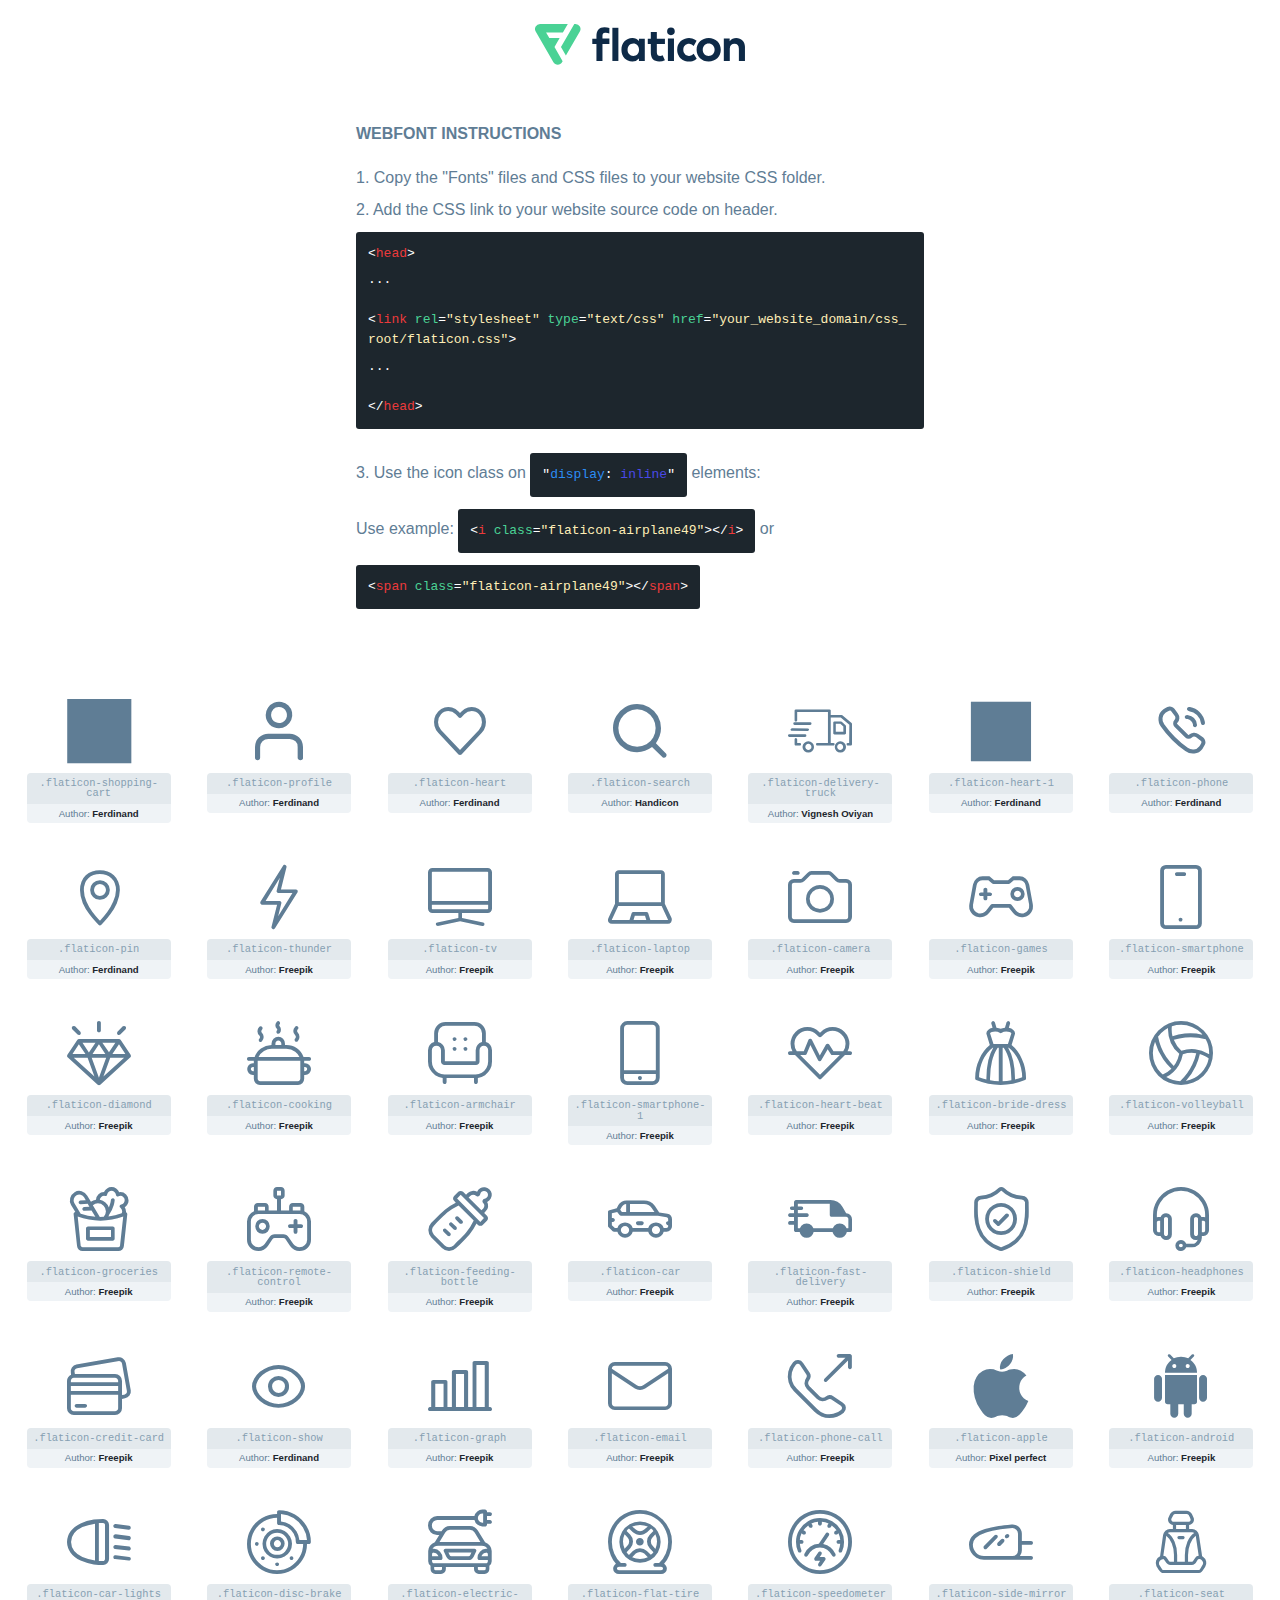
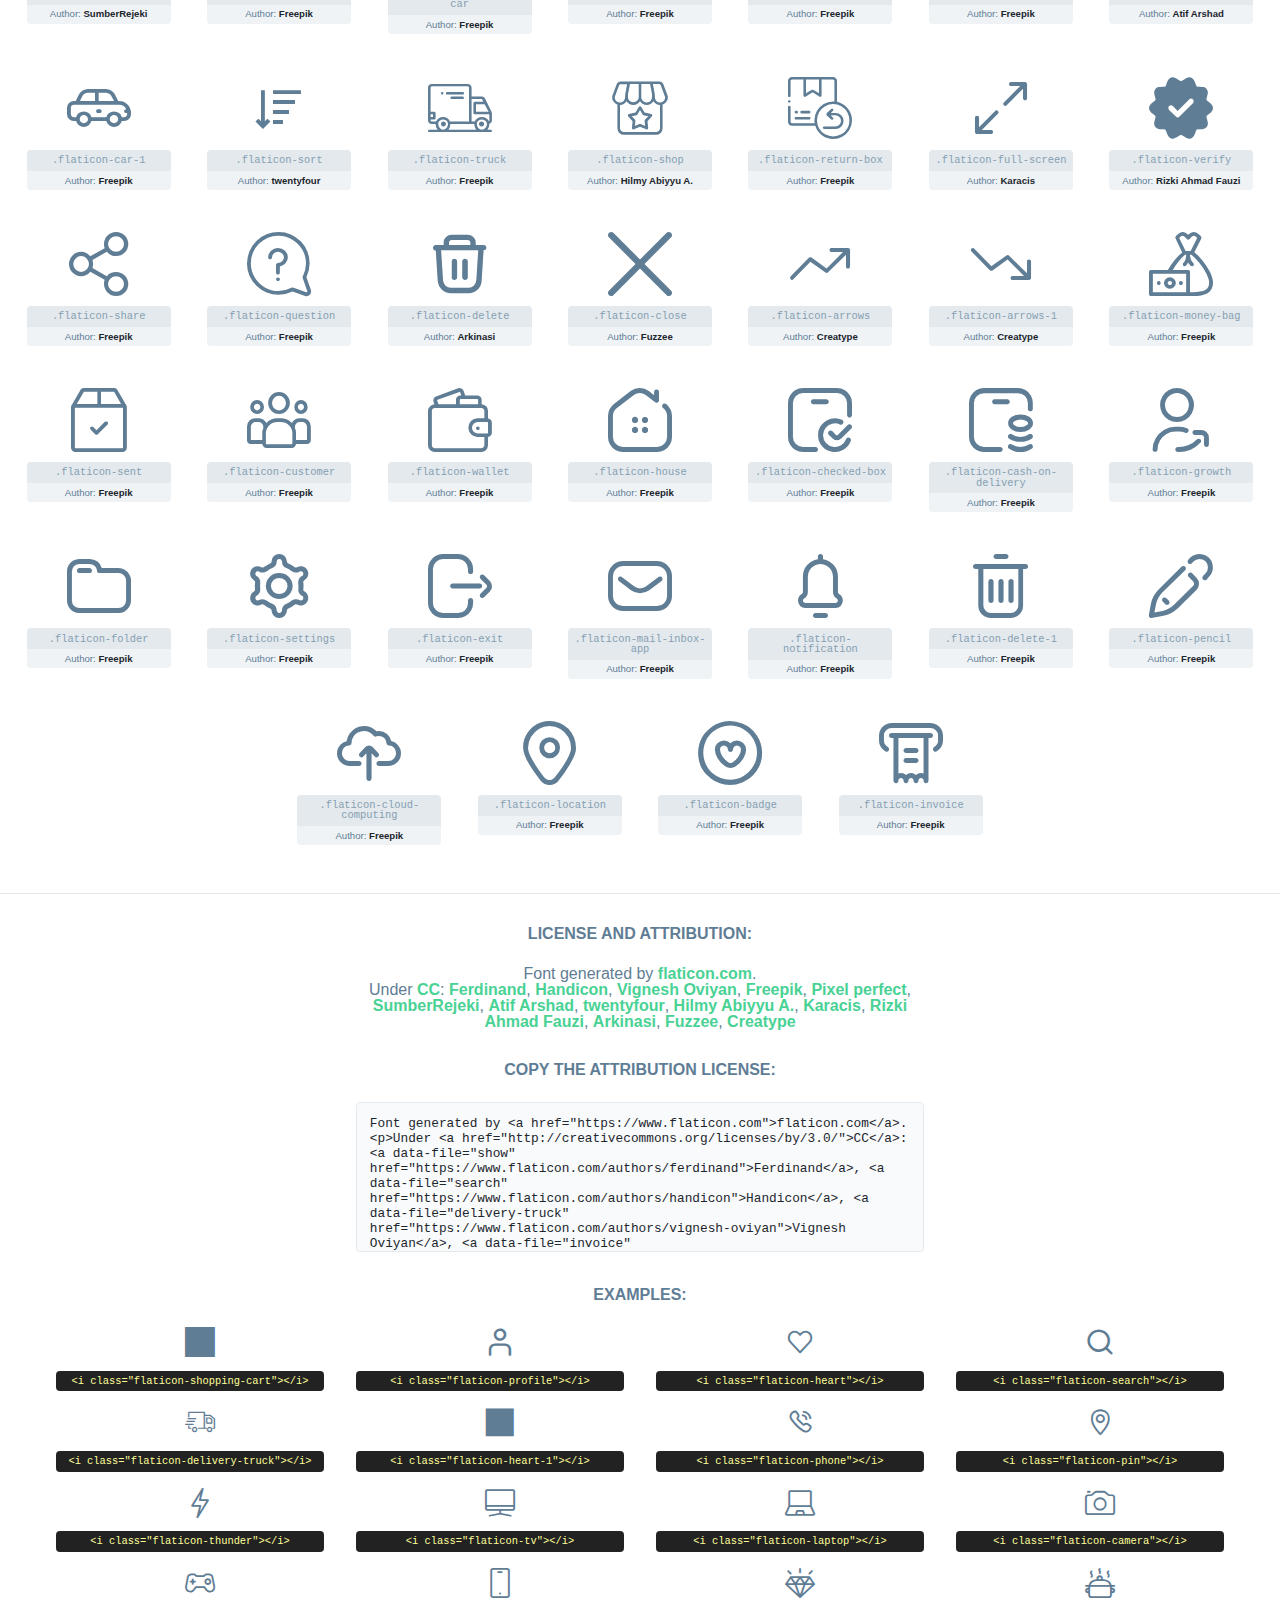
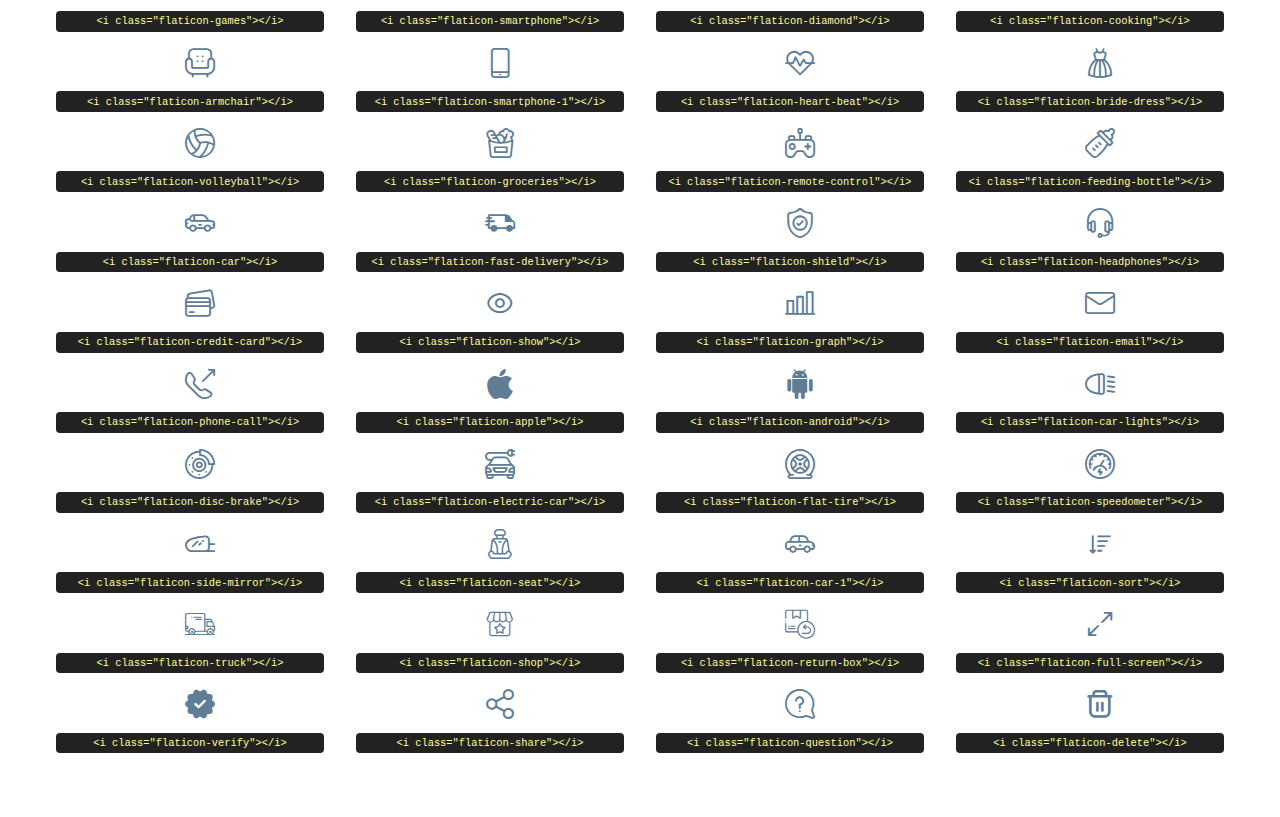
<file: resources/fonts/flaticon/flaticon.html>
<!DOCTYPE html>
<html lang="en">
<head>
    <title>Flaticon Webfont</title>
    <link rel="stylesheet" type="text/css" href="flaticon.css"/>
    <meta charset="UTF-8">
    <style>
        html, body, div, span, applet, object, iframe,
        h1, h2, h3, h4, h5, h6, p, blockquote, pre,
        a, abbr, acronym, address, big, cite, code,
        del, dfn, em, img, ins, kbd, q, s, samp,
        small, strike, strong, sub, sup, tt, var,
        b, u, i, center,
        dl, dt, dd, ol, ul, li,
        fieldset, form, label, legend,
        table, caption, tbody, tfoot, thead, tr, th, td,
        article, aside, canvas, details, embed,
        figure, figcaption, footer, header, hgroup,
        menu, nav, output, ruby, section, summary,
        time, mark, audio, video {
            margin: 0;
            padding: 0;
            border: 0;
            font-size: 100%;
            font: inherit;
            vertical-align: baseline;
        }

        /* HTML5 display-role reset for older browsers */
        article, aside, details, figcaption, figure,
        footer, header, hgroup, menu, nav, section {
            display: block;
        }

        body {
            line-height: 1;
        }

        ol, ul {
            list-style: none;
        }

        blockquote, q {
            quotes: none;
        }

        blockquote:before, blockquote:after,
        q:before, q:after {
            content: '';
            content: none;
        }

        table {
            border-collapse: collapse;
            border-spacing: 0;
        }

        body {
            font-family: Helvetica, Arial, sans-serif;
            font-size: 16px;
            color: #5f7d95;
        }

        a {
            color: #4AD295;
            font-weight: bold;
            text-decoration: none;
        }

        * {
            -moz-box-sizing: border-box;
            -webkit-box-sizing: border-box;
            box-sizing: border-box;
            margin: 0;
            padding: 0;
        }

        [class^="flaticon-"]:before, [class*=" flaticon-"]:before, [class^="flaticon-"]:after, [class*=" flaticon-"]:after {
            font-family: Flaticon;
            font-size: 30px;
            font-style: normal;
            margin-left: 20px;
            color: #333;
        }

        .wrapper {
            max-width: 600px;
            margin: auto;
            padding: 0 1em;
        }

        .title {
            margin-bottom: 24px;
            text-transform: uppercase;
            font-weight: bold;
        }

        header {
            text-align: center;
            padding: 24px;
        }

        header .logo {
            width: 210px;
            height: auto;
            border: none;
            display: inline-block;
        }

        header strong {
            font-size: 28px;
            font-weight: 500;
            vertical-align: middle;
        }

        .demo {
            margin: 2em auto;
            line-height: 1.25em;
        }

        .demo ul li {
            margin-bottom: 12px;
        }

        .demo ul li code {
            background-color: #1D262D;
            border-radius: 3px;
            padding: 12px;
            display: inline-block;
            color: #fff;
            font-family: Consolas, Monaco, Lucida Console, Liberation Mono, DejaVu Sans Mono, Bitstream Vera Sans Mono, Courier New, monospace;
            font-weight: lighter;
            margin-top: 12px;
            font-size: 13px;
            word-break: break-all;
        }

        .demo ul li code .red {
            color: #EC3A3B;
        }

        .demo ul li code .green {
            color: #4AD295;
        }

        .demo ul li code .yellow {
            color: #FFEEB6;
        }

        .demo ul li code .blue {
            color: #2C8CF4;
        }

        .demo ul li code .purple {
            color: #4949E7;
        }

        .demo ul li code .dots {
            margin-top: 0.5em;
            display: block;
        }

        #glyphs {
            border-bottom: 1px solid #E3E9ED;
            padding: 2em 0;
            text-align: center;
        }

        .glyph {
            display: inline-block;
            width: 9em;
            margin: 1em;
            text-align: center;
            vertical-align: top;
            background: #FFF;
        }

        .glyph .flaticon {
            padding: 10px;
            display: block;
            font-family: "Flaticon";
            font-size: 64px;
            line-height: 1;
        }

        .glyph .flaticon:before {
            font-size: 64px;
            color: #5f7d95;
            margin-left: 0;
        }

        .class-name {
            font-size: 0.65em;
            background-color: #E3E9ED;
            color: #869FB2;
            border-radius: 4px 4px 0 0;
            padding: 0.5em;
            font-family: Consolas, Monaco, Lucida Console, Liberation Mono, DejaVu Sans Mono, Bitstream Vera Sans Mono, Courier New, monospace;
        }

        .author-name {
            font-size: 0.6em;
            background-color: #EFF3F6;
            border-top: 0;
            border-radius: 0 0 4px 4px;
            padding: 0.5em;
        }

        .author-name a {
            color: #1D262D;
        }

        .class-name:last-child {
            font-size: 10px;
            color: #888;
        }

        .class-name:last-child a {
            font-size: 10px;
            color: #555;
        }

        .glyph > input {
            display: block;
            width: 100px;
            margin: 5px auto;
            text-align: center;
            font-size: 12px;
            cursor: text;
        }

        .glyph > input.icon-input {
            font-family: "Flaticon";
            font-size: 16px;
            margin-bottom: 10px;
        }

        .attribution .title {
            margin-top: 2em;
        }

        .attribution textarea {
            background-color: #F8FAFB;
            color: #1D262D;
            padding: 1em;
            border: none;
            box-shadow: none;
            border: 1px solid #E3E9ED;
            border-radius: 4px;
            resize: none;
            width: 100%;
            height: 150px;
            font-size: 0.8em;
            font-family: Consolas, Monaco, Lucida Console, Liberation Mono, DejaVu Sans Mono, Bitstream Vera Sans Mono, Courier New, monospace;
            -webkit-appearance: none;
        }

        .attribution textarea:hover {
            border-color: #CFD9E0;
        }

        .attribution textarea:focus {
            border-color: #4AD295;
        }

        .iconsuse {
            margin: 2em auto;
            text-align: center;
            max-width: 1200px;
        }

        .iconsuse:after {
            content: '';
            display: table;
            clear: both;
        }

        .iconsuse .image {
            float: left;
            width: 25%;
            padding: 0 1em;
        }

        .iconsuse .image p {
            margin-bottom: 1em;
        }

        .iconsuse .image span {
            display: block;
            font-size: 0.65em;
            background-color: #222;
            color: #fff;
            border-radius: 4px;
            padding: 0.5em;
            color: #FFFF99;
            margin-top: 1em;
            font-family: Consolas, Monaco, Lucida Console, Liberation Mono, DejaVu Sans Mono, Bitstream Vera Sans Mono, Courier New, monospace;
        }

        .flaticon:before {
            color: #5f7d95;
        }

        #footer {
            text-align: center;
            background-color: #1D262D;
            color: #869FB2;
            padding: 12px;
            font-size: 14px;
        }

        #footer a {
            font-weight: normal;
        }

        @media (max-width: 960px) {
            .iconsuse .image {
                width: 50%;
            }
        }

        .preview {
            width: 100px;
            display: inline-block;
            margin: 10px;
        }

        .preview .inner {
            display: inline-block;
            width: 100%;
            text-align: center;
            background: #f5f5f5;
            -webkit-border-radius: 3px 3px 0 0;
            -moz-border-radius: 3px 3px 0 0;
            border-radius: 3px 3px 0 0;
        }

        .preview .inner  {
            line-height: 85px;
            font-size: 40px;
            color: #333;
        }

        .label {
            display: inline-block;
            width: 100%;
            box-sizing: border-box;
            padding: 5px;
            font-size: 10px;
            font-family: Monaco, monospace;
            color: #666;
            white-space: nowrap;
            overflow: hidden;
            text-overflow: ellipsis;
            background: #ddd;
            -webkit-border-radius: 0 0 3px 3px;
            -moz-border-radius: 0 0 3px 3px;
            border-radius: 0 0 3px 3px;
            color: #666;
        }
    </style>
</head>
<body>
    <header>
        <a href="https://www.flaticon.com/" target="_blank" class="logo">
            <svg xmlns="http://www.w3.org/2000/svg" viewBox="0 0 394.3 76.5">
                <path d="M156.6,69.4H145.3V7.1h11.3Z" style="fill:#0e2a47"/>
                <path d="M206.2,69.4h-11V64.8a15.4,15.4,0,0,1-12.6,5.7c-11.6,0-20.3-9.5-20.3-22.1s8.8-22.1,20.3-22.1a15.4,15.4,0,0,1,12.6,5.8V27.5h11Zm-32.4-21c0,6.4,4.2,11.6,10.8,11.6s10.8-4.9,10.8-11.6-4.4-11.6-10.8-11.6S173.9,42,173.9,48.4Z"
                      style="fill:#0e2a47"/>
                <path d="M262.5,13.7a7.2,7.2,0,0,1-14.4,0,7.2,7.2,0,1,1,14.4,0ZM261,69.4H249.6v-42H261Z"
                      style="fill:#0e2a47"/>
                <path id="_Trazado_" data-name="&lt;Trazado&gt;"
                      d="M139.6,17.8a16.6,16.6,0,0,0-8-1.4c-3.2.4-4.9,2-4.9,5.9v5.1h13V37.5h-13v32H115.4v-32h-7.8v-10h7.8V22.2c0-9.9,5.2-16.3,15-16.3a23.4,23.4,0,0,1,9.3,1.8Z"
                      style="fill:#0e2a47"/>
                <path d="M235.1,60c-3.5,0-6.3-1.9-6.3-7.1V37.5H244v-10H228.8V15H217.5V27.5h-5.7v10h5.7V53.7c0,10.9,5.3,16.8,15.7,16.8A22.9,22.9,0,0,0,244,68l-4.3-9.1A12.3,12.3,0,0,1,235.1,60Z"
                      style="fill:#0e2a47"/>
                <path d="M348.9,48.4c0,12.6-9.7,22.1-22.7,22.1s-22.7-9.4-22.7-22.1,9.6-22.1,22.7-22.1S348.9,35.8,348.9,48.4Zm-33.9,0c0,6.8,4.8,11.6,11.1,11.6s11.2-4.8,11.2-11.6-4.8-11.6-11.2-11.6S315.1,41.6,315.1,48.4Z"
                      style="fill:#0e2a47"/>
                <path d="M394.3,42.7V69.4H382.9V46.3c0-6.1-3-9.4-8.2-9.4s-8.9,3.2-8.9,9.5v23H354.6v-42h11v4.9c3-4.5,7.6-6.1,12.3-6.1C387.5,26.3,394.3,33,394.3,42.7Z"
                      style="fill:#0e2a47"/>
                <path d="M298,55.7h0a12.4,12.4,0,0,1-8.2,4.2h-.9l-1.8-.2a10,10,0,0,1-7.4-5.6,13.2,13.2,0,0,1-1.2-5.8,13,13,0,0,1,1.3-5.9,10.1,10.1,0,0,1,7.5-5.5h2.4a11.7,11.7,0,0,1,8.3,4.2l5.5-9.6a19.9,19.9,0,0,0-8.1-4.3,23.4,23.4,0,0,0-6.1-.8,25.2,25.2,0,0,0-7.5,1.1,20.9,20.9,0,0,0-8,4.6,21.9,21.9,0,0,0-6.8,16.4,21.9,21.9,0,0,0,6.7,16.3,20.9,20.9,0,0,0,8,4.6,25.2,25.2,0,0,0,7.7,1.2,23.6,23.6,0,0,0,6.2-.8,20,20,0,0,0,8.1-4.4Z"
                      style="fill:#0e2a47"/>
                <path d="M46.3,26.5H26.9L20.8,16H52.4L61.6,0H9.4A9.3,9.3,0,0,0,1.3,4.7a9.3,9.3,0,0,0,0,9.4L34.6,71.8a9.4,9.4,0,0,0,16.2,0l1.1-1.9L36.6,43.3Z"
                      style="fill:#4ad295"/>
                <path d="M84.2,4.7A9.3,9.3,0,0,0,76.1,0H73.8l-25,43.3,9.2,16L84.2,14A9.3,9.3,0,0,0,84.2,4.7Z"
                      style="fill:#4ad295"/>
            </svg>
        </a>
    </header>
    <section class="demo wrapper">

        <p class="title">Webfont Instructions</p>

        <ul>
            <li>
                <span class="num">1. </span>Copy the "Fonts" files and CSS files to your website CSS folder.
            </li>
            <li>
                <span class="num">2. </span>Add the CSS link to your website source code on header.
                <code class="big">
                    &lt;<span class="red">head</span>&gt;
                    <br/><span class="dots">...</span>
                    <br/>&lt;<span class="red">link</span> <span class="green">rel</span>=<span
                        class="yellow">"stylesheet"</span> <span class="green">type</span>=<span
                        class="yellow">"text/css"</span> <span class="green">href</span>=<span class="yellow">"your_website_domain/css_root/flaticon.css"</span>&gt;
                    <br/><span class="dots">...</span>
                    <br/>&lt;/<span class="red">head</span>&gt;
                </code>
            </li>

            <li>
                <p>
                    <span class="num">3. </span>Use the icon class on <code>"<span class="blue">display</span>:<span
                        class="purple"> inline</span>"</code> elements:
                    <br/>
                    Use example: <code>&lt;<span class="red">i</span> <span class="green">class</span>=<span class="yellow">&quot;flaticon-airplane49&quot;</span>&gt;&lt;/<span
                        class="red">i</span>&gt;</code> or <code>&lt;<span class="red">span</span> <span
                        class="green">class</span>=<span class="yellow">&quot;flaticon-airplane49&quot;</span>&gt;&lt;/<span
                        class="red">span</span>&gt;</code>
            </li>
        </ul>

    </section>
    <section id="glyphs">
            <div class="glyph">
                <i class="flaticon flaticon-shopping-cart"></i>
                <div class="class-name">.flaticon-shopping-cart</div>
                <div class="author-name">Author: <a data-file="shopping-cart" href="https://www.flaticon.com/authors/ferdinand">Ferdinand</a> </div>
            </div>

            <div class="glyph">
                <i class="flaticon flaticon-profile"></i>
                <div class="class-name">.flaticon-profile</div>
                <div class="author-name">Author: <a data-file="profile" href="https://www.flaticon.com/authors/ferdinand">Ferdinand</a> </div>
            </div>

            <div class="glyph">
                <i class="flaticon flaticon-heart"></i>
                <div class="class-name">.flaticon-heart</div>
                <div class="author-name">Author: <a data-file="heart" href="https://www.flaticon.com/authors/ferdinand">Ferdinand</a> </div>
            </div>

            <div class="glyph">
                <i class="flaticon flaticon-search"></i>
                <div class="class-name">.flaticon-search</div>
                <div class="author-name">Author: <a data-file="search" href="https://www.flaticon.com/authors/handicon">Handicon</a> </div>
            </div>

            <div class="glyph">
                <i class="flaticon flaticon-delivery-truck"></i>
                <div class="class-name">.flaticon-delivery-truck</div>
                <div class="author-name">Author: <a data-file="delivery-truck" href="https://www.flaticon.com/authors/vignesh-oviyan">Vignesh Oviyan</a> </div>
            </div>

            <div class="glyph">
                <i class="flaticon flaticon-heart-1"></i>
                <div class="class-name">.flaticon-heart-1</div>
                <div class="author-name">Author: <a data-file="heart-1" href="https://www.flaticon.com/authors/ferdinand">Ferdinand</a> </div>
            </div>

            <div class="glyph">
                <i class="flaticon flaticon-phone"></i>
                <div class="class-name">.flaticon-phone</div>
                <div class="author-name">Author: <a data-file="phone" href="https://www.flaticon.com/authors/ferdinand">Ferdinand</a> </div>
            </div>

            <div class="glyph">
                <i class="flaticon flaticon-pin"></i>
                <div class="class-name">.flaticon-pin</div>
                <div class="author-name">Author: <a data-file="pin" href="https://www.flaticon.com/authors/ferdinand">Ferdinand</a> </div>
            </div>

            <div class="glyph">
                <i class="flaticon flaticon-thunder"></i>
                <div class="class-name">.flaticon-thunder</div>
                <div class="author-name">Author: <a data-file="thunder" href="http://www.freepik.com">Freepik</a> </div>
            </div>

            <div class="glyph">
                <i class="flaticon flaticon-tv"></i>
                <div class="class-name">.flaticon-tv</div>
                <div class="author-name">Author: <a data-file="tv" href="http://www.freepik.com">Freepik</a> </div>
            </div>

            <div class="glyph">
                <i class="flaticon flaticon-laptop"></i>
                <div class="class-name">.flaticon-laptop</div>
                <div class="author-name">Author: <a data-file="laptop" href="http://www.freepik.com">Freepik</a> </div>
            </div>

            <div class="glyph">
                <i class="flaticon flaticon-camera"></i>
                <div class="class-name">.flaticon-camera</div>
                <div class="author-name">Author: <a data-file="camera" href="http://www.freepik.com">Freepik</a> </div>
            </div>

            <div class="glyph">
                <i class="flaticon flaticon-games"></i>
                <div class="class-name">.flaticon-games</div>
                <div class="author-name">Author: <a data-file="games" href="http://www.freepik.com">Freepik</a> </div>
            </div>

            <div class="glyph">
                <i class="flaticon flaticon-smartphone"></i>
                <div class="class-name">.flaticon-smartphone</div>
                <div class="author-name">Author: <a data-file="smartphone" href="http://www.freepik.com">Freepik</a> </div>
            </div>

            <div class="glyph">
                <i class="flaticon flaticon-diamond"></i>
                <div class="class-name">.flaticon-diamond</div>
                <div class="author-name">Author: <a data-file="diamond" href="http://www.freepik.com">Freepik</a> </div>
            </div>

            <div class="glyph">
                <i class="flaticon flaticon-cooking"></i>
                <div class="class-name">.flaticon-cooking</div>
                <div class="author-name">Author: <a data-file="cooking" href="http://www.freepik.com">Freepik</a> </div>
            </div>

            <div class="glyph">
                <i class="flaticon flaticon-armchair"></i>
                <div class="class-name">.flaticon-armchair</div>
                <div class="author-name">Author: <a data-file="armchair" href="http://www.freepik.com">Freepik</a> </div>
            </div>

            <div class="glyph">
                <i class="flaticon flaticon-smartphone-1"></i>
                <div class="class-name">.flaticon-smartphone-1</div>
                <div class="author-name">Author: <a data-file="smartphone-1" href="http://www.freepik.com">Freepik</a> </div>
            </div>

            <div class="glyph">
                <i class="flaticon flaticon-heart-beat"></i>
                <div class="class-name">.flaticon-heart-beat</div>
                <div class="author-name">Author: <a data-file="heart-beat" href="http://www.freepik.com">Freepik</a> </div>
            </div>

            <div class="glyph">
                <i class="flaticon flaticon-bride-dress"></i>
                <div class="class-name">.flaticon-bride-dress</div>
                <div class="author-name">Author: <a data-file="bride-dress" href="http://www.freepik.com">Freepik</a> </div>
            </div>

            <div class="glyph">
                <i class="flaticon flaticon-volleyball"></i>
                <div class="class-name">.flaticon-volleyball</div>
                <div class="author-name">Author: <a data-file="volleyball" href="http://www.freepik.com">Freepik</a> </div>
            </div>

            <div class="glyph">
                <i class="flaticon flaticon-groceries"></i>
                <div class="class-name">.flaticon-groceries</div>
                <div class="author-name">Author: <a data-file="groceries" href="http://www.freepik.com">Freepik</a> </div>
            </div>

            <div class="glyph">
                <i class="flaticon flaticon-remote-control"></i>
                <div class="class-name">.flaticon-remote-control</div>
                <div class="author-name">Author: <a data-file="remote-control" href="http://www.freepik.com">Freepik</a> </div>
            </div>

            <div class="glyph">
                <i class="flaticon flaticon-feeding-bottle"></i>
                <div class="class-name">.flaticon-feeding-bottle</div>
                <div class="author-name">Author: <a data-file="feeding-bottle" href="http://www.freepik.com">Freepik</a> </div>
            </div>

            <div class="glyph">
                <i class="flaticon flaticon-car"></i>
                <div class="class-name">.flaticon-car</div>
                <div class="author-name">Author: <a data-file="car" href="http://www.freepik.com">Freepik</a> </div>
            </div>

            <div class="glyph">
                <i class="flaticon flaticon-fast-delivery"></i>
                <div class="class-name">.flaticon-fast-delivery</div>
                <div class="author-name">Author: <a data-file="fast-delivery" href="http://www.freepik.com">Freepik</a> </div>
            </div>

            <div class="glyph">
                <i class="flaticon flaticon-shield"></i>
                <div class="class-name">.flaticon-shield</div>
                <div class="author-name">Author: <a data-file="shield" href="http://www.freepik.com">Freepik</a> </div>
            </div>

            <div class="glyph">
                <i class="flaticon flaticon-headphones"></i>
                <div class="class-name">.flaticon-headphones</div>
                <div class="author-name">Author: <a data-file="headphones" href="http://www.freepik.com">Freepik</a> </div>
            </div>

            <div class="glyph">
                <i class="flaticon flaticon-credit-card"></i>
                <div class="class-name">.flaticon-credit-card</div>
                <div class="author-name">Author: <a data-file="credit-card" href="http://www.freepik.com">Freepik</a> </div>
            </div>

            <div class="glyph">
                <i class="flaticon flaticon-show"></i>
                <div class="class-name">.flaticon-show</div>
                <div class="author-name">Author: <a data-file="show" href="https://www.flaticon.com/authors/ferdinand">Ferdinand</a> </div>
            </div>

            <div class="glyph">
                <i class="flaticon flaticon-graph"></i>
                <div class="class-name">.flaticon-graph</div>
                <div class="author-name">Author: <a data-file="graph" href="http://www.freepik.com">Freepik</a> </div>
            </div>

            <div class="glyph">
                <i class="flaticon flaticon-email"></i>
                <div class="class-name">.flaticon-email</div>
                <div class="author-name">Author: <a data-file="email" href="http://www.freepik.com">Freepik</a> </div>
            </div>

            <div class="glyph">
                <i class="flaticon flaticon-phone-call"></i>
                <div class="class-name">.flaticon-phone-call</div>
                <div class="author-name">Author: <a data-file="phone-call" href="http://www.freepik.com">Freepik</a> </div>
            </div>

            <div class="glyph">
                <i class="flaticon flaticon-apple"></i>
                <div class="class-name">.flaticon-apple</div>
                <div class="author-name">Author: <a data-file="apple" href="https://www.flaticon.com/authors/pixel-perfect">Pixel perfect</a> </div>
            </div>

            <div class="glyph">
                <i class="flaticon flaticon-android"></i>
                <div class="class-name">.flaticon-android</div>
                <div class="author-name">Author: <a data-file="android" href="http://www.freepik.com">Freepik</a> </div>
            </div>

            <div class="glyph">
                <i class="flaticon flaticon-car-lights"></i>
                <div class="class-name">.flaticon-car-lights</div>
                <div class="author-name">Author: <a data-file="car-lights" href="https://www.flaticon.com/authors/sumberrejeki">SumberRejeki</a> </div>
            </div>

            <div class="glyph">
                <i class="flaticon flaticon-disc-brake"></i>
                <div class="class-name">.flaticon-disc-brake</div>
                <div class="author-name">Author: <a data-file="disc-brake" href="http://www.freepik.com">Freepik</a> </div>
            </div>

            <div class="glyph">
                <i class="flaticon flaticon-electric-car"></i>
                <div class="class-name">.flaticon-electric-car</div>
                <div class="author-name">Author: <a data-file="electric-car" href="http://www.freepik.com">Freepik</a> </div>
            </div>

            <div class="glyph">
                <i class="flaticon flaticon-flat-tire"></i>
                <div class="class-name">.flaticon-flat-tire</div>
                <div class="author-name">Author: <a data-file="flat-tire" href="http://www.freepik.com">Freepik</a> </div>
            </div>

            <div class="glyph">
                <i class="flaticon flaticon-speedometer"></i>
                <div class="class-name">.flaticon-speedometer</div>
                <div class="author-name">Author: <a data-file="speedometer" href="http://www.freepik.com">Freepik</a> </div>
            </div>

            <div class="glyph">
                <i class="flaticon flaticon-side-mirror"></i>
                <div class="class-name">.flaticon-side-mirror</div>
                <div class="author-name">Author: <a data-file="side-mirror" href="http://www.freepik.com">Freepik</a> </div>
            </div>

            <div class="glyph">
                <i class="flaticon flaticon-seat"></i>
                <div class="class-name">.flaticon-seat</div>
                <div class="author-name">Author: <a data-file="seat" href="https://www.flaticon.com/authors/atif-arshad">Atif Arshad</a> </div>
            </div>

            <div class="glyph">
                <i class="flaticon flaticon-car-1"></i>
                <div class="class-name">.flaticon-car-1</div>
                <div class="author-name">Author: <a data-file="car-1" href="http://www.freepik.com">Freepik</a> </div>
            </div>

            <div class="glyph">
                <i class="flaticon flaticon-sort"></i>
                <div class="class-name">.flaticon-sort</div>
                <div class="author-name">Author: <a data-file="sort" href="https://www.flaticon.com/authors/twentyfour">twentyfour</a> </div>
            </div>

            <div class="glyph">
                <i class="flaticon flaticon-truck"></i>
                <div class="class-name">.flaticon-truck</div>
                <div class="author-name">Author: <a data-file="truck" href="http://www.freepik.com">Freepik</a> </div>
            </div>

            <div class="glyph">
                <i class="flaticon flaticon-shop"></i>
                <div class="class-name">.flaticon-shop</div>
                <div class="author-name">Author: <a data-file="shop" href="https://www.flaticon.com/authors/hilmy-abiyyu-a">Hilmy Abiyyu A.</a> </div>
            </div>

            <div class="glyph">
                <i class="flaticon flaticon-return-box"></i>
                <div class="class-name">.flaticon-return-box</div>
                <div class="author-name">Author: <a data-file="return-box" href="http://www.freepik.com">Freepik</a> </div>
            </div>

            <div class="glyph">
                <i class="flaticon flaticon-full-screen"></i>
                <div class="class-name">.flaticon-full-screen</div>
                <div class="author-name">Author: <a data-file="full-screen" href="https://www.flaticon.com/authors/karacis">Karacis</a> </div>
            </div>

            <div class="glyph">
                <i class="flaticon flaticon-verify"></i>
                <div class="class-name">.flaticon-verify</div>
                <div class="author-name">Author: <a data-file="verify" href="https://www.flaticon.com/authors/rizki-ahmad-fauzi">Rizki Ahmad Fauzi</a> </div>
            </div>

            <div class="glyph">
                <i class="flaticon flaticon-share"></i>
                <div class="class-name">.flaticon-share</div>
                <div class="author-name">Author: <a data-file="share" href="http://www.freepik.com">Freepik</a> </div>
            </div>

            <div class="glyph">
                <i class="flaticon flaticon-question"></i>
                <div class="class-name">.flaticon-question</div>
                <div class="author-name">Author: <a data-file="question" href="http://www.freepik.com">Freepik</a> </div>
            </div>

            <div class="glyph">
                <i class="flaticon flaticon-delete"></i>
                <div class="class-name">.flaticon-delete</div>
                <div class="author-name">Author: <a data-file="delete" href="https://www.flaticon.com/authors/arkinasi">Arkinasi</a> </div>
            </div>

            <div class="glyph">
                <i class="flaticon flaticon-close"></i>
                <div class="class-name">.flaticon-close</div>
                <div class="author-name">Author: <a data-file="close" href="https://www.flaticon.com/authors/fuzzee">Fuzzee</a> </div>
            </div>

            <div class="glyph">
                <i class="flaticon flaticon-arrows"></i>
                <div class="class-name">.flaticon-arrows</div>
                <div class="author-name">Author: <a data-file="arrows" href="https://www.flaticon.com/authors/creatype">Creatype</a> </div>
            </div>

            <div class="glyph">
                <i class="flaticon flaticon-arrows-1"></i>
                <div class="class-name">.flaticon-arrows-1</div>
                <div class="author-name">Author: <a data-file="arrows-1" href="https://www.flaticon.com/authors/creatype">Creatype</a> </div>
            </div>

            <div class="glyph">
                <i class="flaticon flaticon-money-bag"></i>
                <div class="class-name">.flaticon-money-bag</div>
                <div class="author-name">Author: <a data-file="money-bag" href="http://www.freepik.com">Freepik</a> </div>
            </div>

            <div class="glyph">
                <i class="flaticon flaticon-sent"></i>
                <div class="class-name">.flaticon-sent</div>
                <div class="author-name">Author: <a data-file="sent" href="http://www.freepik.com">Freepik</a> </div>
            </div>

            <div class="glyph">
                <i class="flaticon flaticon-customer"></i>
                <div class="class-name">.flaticon-customer</div>
                <div class="author-name">Author: <a data-file="customer" href="http://www.freepik.com">Freepik</a> </div>
            </div>

            <div class="glyph">
                <i class="flaticon flaticon-wallet"></i>
                <div class="class-name">.flaticon-wallet</div>
                <div class="author-name">Author: <a data-file="wallet" href="http://www.freepik.com">Freepik</a> </div>
            </div>

            <div class="glyph">
                <i class="flaticon flaticon-house"></i>
                <div class="class-name">.flaticon-house</div>
                <div class="author-name">Author: <a data-file="house" href="http://www.freepik.com">Freepik</a> </div>
            </div>

            <div class="glyph">
                <i class="flaticon flaticon-checked-box"></i>
                <div class="class-name">.flaticon-checked-box</div>
                <div class="author-name">Author: <a data-file="checked-box" href="http://www.freepik.com">Freepik</a> </div>
            </div>

            <div class="glyph">
                <i class="flaticon flaticon-cash-on-delivery"></i>
                <div class="class-name">.flaticon-cash-on-delivery</div>
                <div class="author-name">Author: <a data-file="cash-on-delivery" href="http://www.freepik.com">Freepik</a> </div>
            </div>

            <div class="glyph">
                <i class="flaticon flaticon-growth"></i>
                <div class="class-name">.flaticon-growth</div>
                <div class="author-name">Author: <a data-file="growth" href="http://www.freepik.com">Freepik</a> </div>
            </div>

            <div class="glyph">
                <i class="flaticon flaticon-folder"></i>
                <div class="class-name">.flaticon-folder</div>
                <div class="author-name">Author: <a data-file="folder" href="http://www.freepik.com">Freepik</a> </div>
            </div>

            <div class="glyph">
                <i class="flaticon flaticon-settings"></i>
                <div class="class-name">.flaticon-settings</div>
                <div class="author-name">Author: <a data-file="settings" href="http://www.freepik.com">Freepik</a> </div>
            </div>

            <div class="glyph">
                <i class="flaticon flaticon-exit"></i>
                <div class="class-name">.flaticon-exit</div>
                <div class="author-name">Author: <a data-file="exit" href="http://www.freepik.com">Freepik</a> </div>
            </div>

            <div class="glyph">
                <i class="flaticon flaticon-mail-inbox-app"></i>
                <div class="class-name">.flaticon-mail-inbox-app</div>
                <div class="author-name">Author: <a data-file="mail-inbox-app" href="http://www.freepik.com">Freepik</a> </div>
            </div>

            <div class="glyph">
                <i class="flaticon flaticon-notification"></i>
                <div class="class-name">.flaticon-notification</div>
                <div class="author-name">Author: <a data-file="notification" href="http://www.freepik.com">Freepik</a> </div>
            </div>

            <div class="glyph">
                <i class="flaticon flaticon-delete-1"></i>
                <div class="class-name">.flaticon-delete-1</div>
                <div class="author-name">Author: <a data-file="delete-1" href="http://www.freepik.com">Freepik</a> </div>
            </div>

            <div class="glyph">
                <i class="flaticon flaticon-pencil"></i>
                <div class="class-name">.flaticon-pencil</div>
                <div class="author-name">Author: <a data-file="pencil" href="http://www.freepik.com">Freepik</a> </div>
            </div>

            <div class="glyph">
                <i class="flaticon flaticon-cloud-computing"></i>
                <div class="class-name">.flaticon-cloud-computing</div>
                <div class="author-name">Author: <a data-file="cloud-computing" href="http://www.freepik.com">Freepik</a> </div>
            </div>

            <div class="glyph">
                <i class="flaticon flaticon-location"></i>
                <div class="class-name">.flaticon-location</div>
                <div class="author-name">Author: <a data-file="location" href="http://www.freepik.com">Freepik</a> </div>
            </div>

            <div class="glyph">
                <i class="flaticon flaticon-badge"></i>
                <div class="class-name">.flaticon-badge</div>
                <div class="author-name">Author: <a data-file="badge" href="http://www.freepik.com">Freepik</a> </div>
            </div>

            <div class="glyph">
                <i class="flaticon flaticon-invoice"></i>
                <div class="class-name">.flaticon-invoice</div>
                <div class="author-name">Author: <a data-file="invoice" href="http://www.freepik.com">Freepik</a> </div>
            </div>

    </section>

    <section class="attribution wrapper"   style="text-align:center;">

        <div class="title">License and attribution:</div><div class="attrDiv">Font generated by <a href="https://www.flaticon.com">flaticon.com</a>. <div><p>Under <a href="http://creativecommons.org/licenses/by/3.0/">CC</a>: <a data-file="show" href="https://www.flaticon.com/authors/ferdinand">Ferdinand</a>, <a data-file="search" href="https://www.flaticon.com/authors/handicon">Handicon</a>, <a data-file="delivery-truck" href="https://www.flaticon.com/authors/vignesh-oviyan">Vignesh Oviyan</a>, <a data-file="invoice" href="http://www.freepik.com">Freepik</a>, <a data-file="apple" href="https://www.flaticon.com/authors/pixel-perfect">Pixel perfect</a>, <a data-file="car-lights" href="https://www.flaticon.com/authors/sumberrejeki">SumberRejeki</a>, <a data-file="seat" href="https://www.flaticon.com/authors/atif-arshad">Atif Arshad</a>, <a data-file="sort" href="https://www.flaticon.com/authors/twentyfour">twentyfour</a>, <a data-file="shop" href="https://www.flaticon.com/authors/hilmy-abiyyu-a">Hilmy Abiyyu A.</a>, <a data-file="full-screen" href="https://www.flaticon.com/authors/karacis">Karacis</a>, <a data-file="verify" href="https://www.flaticon.com/authors/rizki-ahmad-fauzi">Rizki Ahmad Fauzi</a>, <a data-file="delete" href="https://www.flaticon.com/authors/arkinasi">Arkinasi</a>, <a data-file="close" href="https://www.flaticon.com/authors/fuzzee">Fuzzee</a>, <a data-file="arrows-1" href="https://www.flaticon.com/authors/creatype">Creatype</a></p>  </div>
        </div>
        <div class="title">Copy the Attribution License:</div>

        <textarea onclick="this.focus();this.select();">Font generated by &lt;a href=&quot;https://www.flaticon.com&quot;&gt;flaticon.com&lt;/a&gt;. <p>Under <a href="http://creativecommons.org/licenses/by/3.0/">CC</a>: <a data-file="show" href="https://www.flaticon.com/authors/ferdinand">Ferdinand</a>, <a data-file="search" href="https://www.flaticon.com/authors/handicon">Handicon</a>, <a data-file="delivery-truck" href="https://www.flaticon.com/authors/vignesh-oviyan">Vignesh Oviyan</a>, <a data-file="invoice" href="http://www.freepik.com">Freepik</a>, <a data-file="apple" href="https://www.flaticon.com/authors/pixel-perfect">Pixel perfect</a>, <a data-file="car-lights" href="https://www.flaticon.com/authors/sumberrejeki">SumberRejeki</a>, <a data-file="seat" href="https://www.flaticon.com/authors/atif-arshad">Atif Arshad</a>, <a data-file="sort" href="https://www.flaticon.com/authors/twentyfour">twentyfour</a>, <a data-file="shop" href="https://www.flaticon.com/authors/hilmy-abiyyu-a">Hilmy Abiyyu A.</a>, <a data-file="full-screen" href="https://www.flaticon.com/authors/karacis">Karacis</a>, <a data-file="verify" href="https://www.flaticon.com/authors/rizki-ahmad-fauzi">Rizki Ahmad Fauzi</a>, <a data-file="delete" href="https://www.flaticon.com/authors/arkinasi">Arkinasi</a>, <a data-file="close" href="https://www.flaticon.com/authors/fuzzee">Fuzzee</a>, <a data-file="arrows-1" href="https://www.flaticon.com/authors/creatype">Creatype</a></p> 
        </textarea>

    </section>

    <section class="iconsuse">

        <div class="title">Examples:</div>
            <div class="image">
                <p>
                    <i class="flaticon flaticon-shopping-cart"></i>
                    <span>&lt;i class=&quot;flaticon-shopping-cart&quot;&gt;&lt;/i&gt;</span>
                </p>
            </div>
            <div class="image">
                <p>
                    <i class="flaticon flaticon-profile"></i>
                    <span>&lt;i class=&quot;flaticon-profile&quot;&gt;&lt;/i&gt;</span>
                </p>
            </div>
            <div class="image">
                <p>
                    <i class="flaticon flaticon-heart"></i>
                    <span>&lt;i class=&quot;flaticon-heart&quot;&gt;&lt;/i&gt;</span>
                </p>
            </div>
            <div class="image">
                <p>
                    <i class="flaticon flaticon-search"></i>
                    <span>&lt;i class=&quot;flaticon-search&quot;&gt;&lt;/i&gt;</span>
                </p>
            </div>
            <div class="image">
                <p>
                    <i class="flaticon flaticon-delivery-truck"></i>
                    <span>&lt;i class=&quot;flaticon-delivery-truck&quot;&gt;&lt;/i&gt;</span>
                </p>
            </div>
            <div class="image">
                <p>
                    <i class="flaticon flaticon-heart-1"></i>
                    <span>&lt;i class=&quot;flaticon-heart-1&quot;&gt;&lt;/i&gt;</span>
                </p>
            </div>
            <div class="image">
                <p>
                    <i class="flaticon flaticon-phone"></i>
                    <span>&lt;i class=&quot;flaticon-phone&quot;&gt;&lt;/i&gt;</span>
                </p>
            </div>
            <div class="image">
                <p>
                    <i class="flaticon flaticon-pin"></i>
                    <span>&lt;i class=&quot;flaticon-pin&quot;&gt;&lt;/i&gt;</span>
                </p>
            </div>
            <div class="image">
                <p>
                    <i class="flaticon flaticon-thunder"></i>
                    <span>&lt;i class=&quot;flaticon-thunder&quot;&gt;&lt;/i&gt;</span>
                </p>
            </div>
            <div class="image">
                <p>
                    <i class="flaticon flaticon-tv"></i>
                    <span>&lt;i class=&quot;flaticon-tv&quot;&gt;&lt;/i&gt;</span>
                </p>
            </div>
            <div class="image">
                <p>
                    <i class="flaticon flaticon-laptop"></i>
                    <span>&lt;i class=&quot;flaticon-laptop&quot;&gt;&lt;/i&gt;</span>
                </p>
            </div>
            <div class="image">
                <p>
                    <i class="flaticon flaticon-camera"></i>
                    <span>&lt;i class=&quot;flaticon-camera&quot;&gt;&lt;/i&gt;</span>
                </p>
            </div>
            <div class="image">
                <p>
                    <i class="flaticon flaticon-games"></i>
                    <span>&lt;i class=&quot;flaticon-games&quot;&gt;&lt;/i&gt;</span>
                </p>
            </div>
            <div class="image">
                <p>
                    <i class="flaticon flaticon-smartphone"></i>
                    <span>&lt;i class=&quot;flaticon-smartphone&quot;&gt;&lt;/i&gt;</span>
                </p>
            </div>
            <div class="image">
                <p>
                    <i class="flaticon flaticon-diamond"></i>
                    <span>&lt;i class=&quot;flaticon-diamond&quot;&gt;&lt;/i&gt;</span>
                </p>
            </div>
            <div class="image">
                <p>
                    <i class="flaticon flaticon-cooking"></i>
                    <span>&lt;i class=&quot;flaticon-cooking&quot;&gt;&lt;/i&gt;</span>
                </p>
            </div>
            <div class="image">
                <p>
                    <i class="flaticon flaticon-armchair"></i>
                    <span>&lt;i class=&quot;flaticon-armchair&quot;&gt;&lt;/i&gt;</span>
                </p>
            </div>
            <div class="image">
                <p>
                    <i class="flaticon flaticon-smartphone-1"></i>
                    <span>&lt;i class=&quot;flaticon-smartphone-1&quot;&gt;&lt;/i&gt;</span>
                </p>
            </div>
            <div class="image">
                <p>
                    <i class="flaticon flaticon-heart-beat"></i>
                    <span>&lt;i class=&quot;flaticon-heart-beat&quot;&gt;&lt;/i&gt;</span>
                </p>
            </div>
            <div class="image">
                <p>
                    <i class="flaticon flaticon-bride-dress"></i>
                    <span>&lt;i class=&quot;flaticon-bride-dress&quot;&gt;&lt;/i&gt;</span>
                </p>
            </div>
            <div class="image">
                <p>
                    <i class="flaticon flaticon-volleyball"></i>
                    <span>&lt;i class=&quot;flaticon-volleyball&quot;&gt;&lt;/i&gt;</span>
                </p>
            </div>
            <div class="image">
                <p>
                    <i class="flaticon flaticon-groceries"></i>
                    <span>&lt;i class=&quot;flaticon-groceries&quot;&gt;&lt;/i&gt;</span>
                </p>
            </div>
            <div class="image">
                <p>
                    <i class="flaticon flaticon-remote-control"></i>
                    <span>&lt;i class=&quot;flaticon-remote-control&quot;&gt;&lt;/i&gt;</span>
                </p>
            </div>
            <div class="image">
                <p>
                    <i class="flaticon flaticon-feeding-bottle"></i>
                    <span>&lt;i class=&quot;flaticon-feeding-bottle&quot;&gt;&lt;/i&gt;</span>
                </p>
            </div>
            <div class="image">
                <p>
                    <i class="flaticon flaticon-car"></i>
                    <span>&lt;i class=&quot;flaticon-car&quot;&gt;&lt;/i&gt;</span>
                </p>
            </div>
            <div class="image">
                <p>
                    <i class="flaticon flaticon-fast-delivery"></i>
                    <span>&lt;i class=&quot;flaticon-fast-delivery&quot;&gt;&lt;/i&gt;</span>
                </p>
            </div>
            <div class="image">
                <p>
                    <i class="flaticon flaticon-shield"></i>
                    <span>&lt;i class=&quot;flaticon-shield&quot;&gt;&lt;/i&gt;</span>
                </p>
            </div>
            <div class="image">
                <p>
                    <i class="flaticon flaticon-headphones"></i>
                    <span>&lt;i class=&quot;flaticon-headphones&quot;&gt;&lt;/i&gt;</span>
                </p>
            </div>
            <div class="image">
                <p>
                    <i class="flaticon flaticon-credit-card"></i>
                    <span>&lt;i class=&quot;flaticon-credit-card&quot;&gt;&lt;/i&gt;</span>
                </p>
            </div>
            <div class="image">
                <p>
                    <i class="flaticon flaticon-show"></i>
                    <span>&lt;i class=&quot;flaticon-show&quot;&gt;&lt;/i&gt;</span>
                </p>
            </div>
            <div class="image">
                <p>
                    <i class="flaticon flaticon-graph"></i>
                    <span>&lt;i class=&quot;flaticon-graph&quot;&gt;&lt;/i&gt;</span>
                </p>
            </div>
            <div class="image">
                <p>
                    <i class="flaticon flaticon-email"></i>
                    <span>&lt;i class=&quot;flaticon-email&quot;&gt;&lt;/i&gt;</span>
                </p>
            </div>
            <div class="image">
                <p>
                    <i class="flaticon flaticon-phone-call"></i>
                    <span>&lt;i class=&quot;flaticon-phone-call&quot;&gt;&lt;/i&gt;</span>
                </p>
            </div>
            <div class="image">
                <p>
                    <i class="flaticon flaticon-apple"></i>
                    <span>&lt;i class=&quot;flaticon-apple&quot;&gt;&lt;/i&gt;</span>
                </p>
            </div>
            <div class="image">
                <p>
                    <i class="flaticon flaticon-android"></i>
                    <span>&lt;i class=&quot;flaticon-android&quot;&gt;&lt;/i&gt;</span>
                </p>
            </div>
            <div class="image">
                <p>
                    <i class="flaticon flaticon-car-lights"></i>
                    <span>&lt;i class=&quot;flaticon-car-lights&quot;&gt;&lt;/i&gt;</span>
                </p>
            </div>
            <div class="image">
                <p>
                    <i class="flaticon flaticon-disc-brake"></i>
                    <span>&lt;i class=&quot;flaticon-disc-brake&quot;&gt;&lt;/i&gt;</span>
                </p>
            </div>
            <div class="image">
                <p>
                    <i class="flaticon flaticon-electric-car"></i>
                    <span>&lt;i class=&quot;flaticon-electric-car&quot;&gt;&lt;/i&gt;</span>
                </p>
            </div>
            <div class="image">
                <p>
                    <i class="flaticon flaticon-flat-tire"></i>
                    <span>&lt;i class=&quot;flaticon-flat-tire&quot;&gt;&lt;/i&gt;</span>
                </p>
            </div>
            <div class="image">
                <p>
                    <i class="flaticon flaticon-speedometer"></i>
                    <span>&lt;i class=&quot;flaticon-speedometer&quot;&gt;&lt;/i&gt;</span>
                </p>
            </div>
            <div class="image">
                <p>
                    <i class="flaticon flaticon-side-mirror"></i>
                    <span>&lt;i class=&quot;flaticon-side-mirror&quot;&gt;&lt;/i&gt;</span>
                </p>
            </div>
            <div class="image">
                <p>
                    <i class="flaticon flaticon-seat"></i>
                    <span>&lt;i class=&quot;flaticon-seat&quot;&gt;&lt;/i&gt;</span>
                </p>
            </div>
            <div class="image">
                <p>
                    <i class="flaticon flaticon-car-1"></i>
                    <span>&lt;i class=&quot;flaticon-car-1&quot;&gt;&lt;/i&gt;</span>
                </p>
            </div>
            <div class="image">
                <p>
                    <i class="flaticon flaticon-sort"></i>
                    <span>&lt;i class=&quot;flaticon-sort&quot;&gt;&lt;/i&gt;</span>
                </p>
            </div>
            <div class="image">
                <p>
                    <i class="flaticon flaticon-truck"></i>
                    <span>&lt;i class=&quot;flaticon-truck&quot;&gt;&lt;/i&gt;</span>
                </p>
            </div>
            <div class="image">
                <p>
                    <i class="flaticon flaticon-shop"></i>
                    <span>&lt;i class=&quot;flaticon-shop&quot;&gt;&lt;/i&gt;</span>
                </p>
            </div>
            <div class="image">
                <p>
                    <i class="flaticon flaticon-return-box"></i>
                    <span>&lt;i class=&quot;flaticon-return-box&quot;&gt;&lt;/i&gt;</span>
                </p>
            </div>
            <div class="image">
                <p>
                    <i class="flaticon flaticon-full-screen"></i>
                    <span>&lt;i class=&quot;flaticon-full-screen&quot;&gt;&lt;/i&gt;</span>
                </p>
            </div>
            <div class="image">
                <p>
                    <i class="flaticon flaticon-verify"></i>
                    <span>&lt;i class=&quot;flaticon-verify&quot;&gt;&lt;/i&gt;</span>
                </p>
            </div>
            <div class="image">
                <p>
                    <i class="flaticon flaticon-share"></i>
                    <span>&lt;i class=&quot;flaticon-share&quot;&gt;&lt;/i&gt;</span>
                </p>
            </div>
            <div class="image">
                <p>
                    <i class="flaticon flaticon-question"></i>
                    <span>&lt;i class=&quot;flaticon-question&quot;&gt;&lt;/i&gt;</span>
                </p>
            </div>
            <div class="image">
                <p>
                    <i class="flaticon flaticon-delete"></i>
                    <span>&lt;i class=&quot;flaticon-delete&quot;&gt;&lt;/i&gt;</span>
                </p>
            </div>
            <div class="image">
                <p>
</file>
<file: resources/fonts/flaticon/flaticon.css>
@font-face {
    font-family: "flaticon";
    src: url("./flaticon.ttf?f661cb9e50c384c329b01fbbf2c550a1") format("truetype"),
url("./flaticon.woff?f661cb9e50c384c329b01fbbf2c550a1") format("woff"),
url("./flaticon.woff2?f661cb9e50c384c329b01fbbf2c550a1") format("woff2"),
url("./flaticon.eot?f661cb9e50c384c329b01fbbf2c550a1#iefix") format("embedded-opentype"),
url("./flaticon.svg?f661cb9e50c384c329b01fbbf2c550a1#flaticon") format("svg");
}

i[class^="flaticon-"]:before, i[class*=" flaticon-"]:before {
    font-family: flaticon !important;
    font-style: normal;
    font-weight: normal !important;
    font-variant: normal;
    text-transform: none;
    line-height: 1;
    -webkit-font-smoothing: antialiased;
    -moz-osx-font-smoothing: grayscale;
}

.flaticon-shopping-cart:before {
    content: "\f101";
}
.flaticon-profile:before {
    content: "\f102";
}
.flaticon-heart:before {
    content: "\f103";
}
.flaticon-search:before {
    content: "\f104";
}
.flaticon-delivery-truck:before {
    content: "\f105";
}
.flaticon-heart-1:before {
    content: "\f106";
}
.flaticon-phone:before {
    content: "\f107";
}
.flaticon-pin:before {
    content: "\f108";
}
.flaticon-thunder:before {
    content: "\f109";
}
.flaticon-tv:before {
    content: "\f10a";
}
.flaticon-laptop:before {
    content: "\f10b";
}
.flaticon-camera:before {
    content: "\f10c";
}
.flaticon-games:before {
    content: "\f10d";
}
.flaticon-smartphone:before {
    content: "\f10e";
}
.flaticon-diamond:before {
    content: "\f10f";
}
.flaticon-cooking:before {
    content: "\f110";
}
.flaticon-armchair:before {
    content: "\f111";
}
.flaticon-smartphone-1:before {
    content: "\f112";
}
.flaticon-heart-beat:before {
    content: "\f113";
}
.flaticon-bride-dress:before {
    content: "\f114";
}
.flaticon-volleyball:before {
    content: "\f115";
}
.flaticon-groceries:before {
    content: "\f116";
}
.flaticon-remote-control:before {
    content: "\f117";
}
.flaticon-feeding-bottle:before {
    content: "\f118";
}
.flaticon-car:before {
    content: "\f119";
}
.flaticon-fast-delivery:before {
    content: "\f11a";
}
.flaticon-shield:before {
    content: "\f11b";
}
.flaticon-headphones:before {
    content: "\f11c";
}
.flaticon-credit-card:before {
    content: "\f11d";
}
.flaticon-show:before {
    content: "\f11e";
}
.flaticon-graph:before {
    content: "\f11f";
}
.flaticon-email:before {
    content: "\f120";
}
.flaticon-phone-call:before {
    content: "\f121";
}
.flaticon-apple:before {
    content: "\f122";
}
.flaticon-android:before {
    content: "\f123";
}
.flaticon-car-lights:before {
    content: "\f124";
}
.flaticon-disc-brake:before {
    content: "\f125";
}
.flaticon-electric-car:before {
    content: "\f126";
}
.flaticon-flat-tire:before {
    content: "\f127";
}
.flaticon-speedometer:before {
    content: "\f128";
}
.flaticon-side-mirror:before {
    content: "\f129";
}
.flaticon-seat:before {
    content: "\f12a";
}
.flaticon-car-1:before {
    content: "\f12b";
}
.flaticon-sort:before {
    content: "\f12c";
}
.flaticon-truck:before {
    content: "\f12d";
}
.flaticon-shop:before {
    content: "\f12e";
}
.flaticon-return-box:before {
    content: "\f12f";
}
.flaticon-full-screen:before {
    content: "\f130";
}
.flaticon-verify:before {
    content: "\f131";
}
.flaticon-share:before {
    content: "\f132";
}
.flaticon-question:before {
    content: "\f133";
}
.flaticon-delete:before {
    content: "\f134";
}
.flaticon-close:before {
    content: "\f135";
}
.flaticon-arrows:before {
    content: "\f136";
}
.flaticon-arrows-1:before {
    content: "\f137";
}
.flaticon-money-bag:before {
    content: "\f138";
}
.flaticon-sent:before {
    content: "\f139";
}
.flaticon-customer:before {
    content: "\f13a";
}
.flaticon-wallet:before {
    content: "\f13b";
}
.flaticon-house:before {
    content: "\f13c";
}
.flaticon-checked-box:before {
    content: "\f13d";
}
.flaticon-cash-on-delivery:before {
    content: "\f13e";
}
.flaticon-growth:before {
    content: "\f13f";
}
.flaticon-folder:before {
    content: "\f140";
}
.flaticon-settings:before {
    content: "\f141";
}
.flaticon-exit:before {
    content: "\f142";
}
.flaticon-mail-inbox-app:before {
    content: "\f143";
}
.flaticon-notification:before {
    content: "\f144";
}
.flaticon-delete-1:before {
    content: "\f145";
}
.flaticon-pencil:before {
    content: "\f146";
}
.flaticon-cloud-computing:before {
    content: "\f147";
}
.flaticon-location:before {
    content: "\f148";
}
.flaticon-badge:before {
    content: "\f149";
}
.flaticon-invoice:before {
    content: "\f14a";
}
</file>
